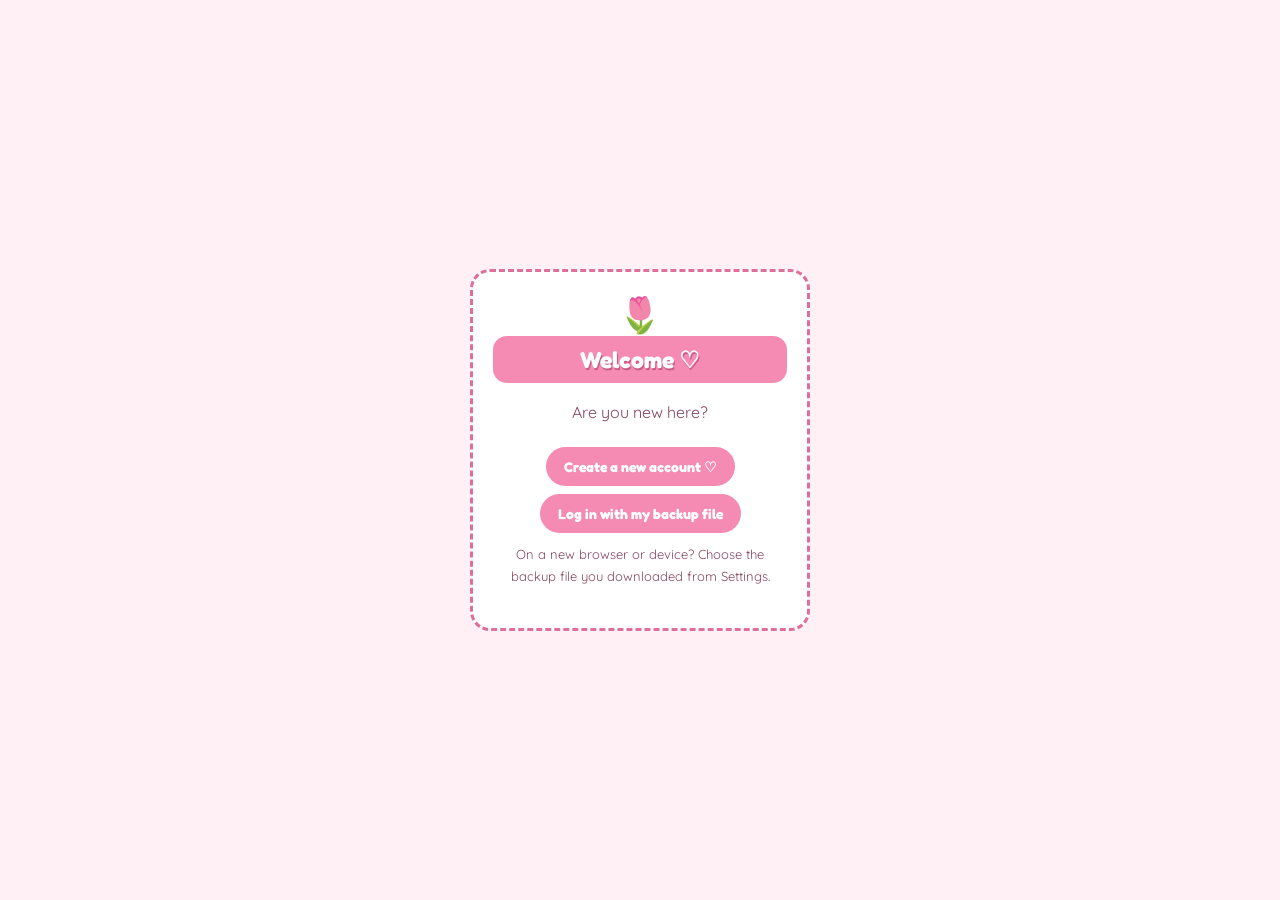
<file: index.html>
<!DOCTYPE html>
<html lang="en">
<head>
<meta charset="UTF-8">
<meta name="viewport" content="width=device-width, initial-scale=1">
<title>A Quiet Place with God</title>
<meta name="description" content="A quiet little corner to spend time with God.">
<meta name="theme-color" content="#f9a8c8">
<link rel="icon" href="data:image/svg+xml,<svg xmlns=%22http://www.w3.org/2000/svg%22 viewBox=%220 0 100 100%22><text y=%22.9em%22 font-size=%2290%22>🌷</text></svg>">
<script>function applyTheme(t){try{t=t||{};var c=t.c||'#f58ab3',R=function(i){return parseInt(c.substr(i,2),16)/255},H=function(r,g,b){var x=Math.max(r,g,b),n=Math.min(r,g,b),d=x-n,h=0;if(d){h=x==r?((g-b)/d)%6:x==g?(b-r)/d+2:(r-g)/d+4;h*=60;if(h<0)h+=360}return[h,(x+n)/2,d]},k=H(R(1),R(3),R(5)),s=k[2]?k[2]/(1-Math.abs(2*k[1]-1)):0,B=[245/255,138/255,179/255],best=0,bd=999,m=function(u,v,w){return Math.min(1,Math.max(0,B[0]*u+B[1]*v+B[2]*w))};for(var a=0;a<360;a++){var q=a*Math.PI/180,co=Math.cos(q),si=Math.sin(q),hh=H(m(.213+co*.787-si*.213,.715-co*.715-si*.715,.072-co*.072+si*.928),m(.213-co*.213+si*.143,.715+co*.285+si*.14,.072-co*.072-si*.283),m(.213-co*.213-si*.787,.715-co*.715+si*.715,.072+co*.928+si*.072))[0],df=Math.abs(hh-k[0]);df=Math.min(df,360-df);if(df<bd){bd=df;best=a}}var e=document.documentElement;e.style.filter=c.toLowerCase()=='#f58ab3'?'':'hue-rotate('+best+'deg) saturate('+Math.min(1.3,Math.max(.15,s/.84)).toFixed(2)+')';e.classList.toggle('dark',!!t.dark)}catch(z){}}
try{if(!localStorage.getItem('qp_last'))document.documentElement.classList.add('locked');applyTheme(JSON.parse(localStorage.getItem('qp_theme')||'null'))}catch(e){document.documentElement.classList.add('locked')}</script>
<link rel="stylesheet" href="css/style.css?v=5">
</head>
<body>
<div id="lock">
  <div class="lockbox">
    <div style="font-size:35px">🌷</div>
    <h2 id="lock-title">Welcome ♡</h2>
    <div id="start-form">
      <p>Are you new here?</p>
      <button class="action" onclick="showCreate()">Create a new account ♡</button>
      <button class="action" onclick="pickBackup()">Log in with my backup file</button>
      <p class="note">On a new browser or device? Choose the backup file you downloaded from Settings.</p>
    </div>
    <div id="login-form" hidden>
      <select id="lock-user" onchange="loginChange()"></select>
      <input id="lockpass" type="password" placeholder="Passcode" autocomplete="current-password" onkeydown="if(event.key==='Enter')unlock()">
      <button class="action" onclick="unlock()">Log in ♡</button>
      <p><button class="link" onclick="showCreate()">New here? Create an account</button></p>
      <p><button class="link" onclick="pickBackup()">Log in with a backup file (new browser or device)</button></p>
    </div>
    <div id="create-form" hidden>
      <input id="new-display" placeholder="Your name (shown in the site)" maxlength="30" autocomplete="off">
      <input id="new-name" placeholder="Choose a username" maxlength="20" autocomplete="off">
      <input id="new-pass" type="password" placeholder="Passcode (4+ characters)" autocomplete="new-password" onkeydown="if(event.key==='Enter')createProfile()">
      <button class="action" onclick="createProfile()">Create account ♡</button>
      <p><button class="link" onclick="showLogin()">I already have an account</button></p>
    </div>
    <input type="file" id="acct-file" accept=".json" hidden onchange="importAccount(this)">
    <p class="msg" id="msg-lock"></p>
  </div>
</div>
<div class="site">
<header>
  <div>
    <div class="logo">♡ A Quiet Place ♡<span class="with">with God</span></div>
    <p>✿ A LITTLE SPACE FOR YOUR SOUL ✿</p>
  </div>
</header>
<div class="userbar"><span>♡ Signed in as <b id="who"></b></span><button class="link" onclick="logout()">Log out</button></div>

<nav>
  <button class="nav-item active" onclick="showPage('home',this)">
    Home
    <svg viewBox="0 0 100 90">
      <rect x="12" y="29" width="76" height="55" rx="5" fill="#ffb6d0" stroke="#8d4561" stroke-width="3"/>
      <path d="M8 30 L50 5 L92 30Z" fill="#fff" stroke="#8d4561" stroke-width="3"/>
      <path d="M12 28 H88 V43 Q75 56 62 43 Q50 56 38 43 Q25 56 12 43Z" fill="#fff" stroke="#8d4561" stroke-width="3"/>
      <path d="M12 29 H28 V46 Q12 53 12 40Z M44 29 H60 V46 Q44 53 44 40Z M76 29 H88 V40 Q76 53 76 46Z" fill="#f47fa9"/>
      <rect x="22" y="56" width="20" height="28" rx="3" fill="#fff" stroke="#8d4561" stroke-width="3"/>
      <circle cx="36" cy="69" r="2" fill="#8d4561"/>
      <rect x="54" y="55" width="24" height="17" fill="#fff" stroke="#8d4561" stroke-width="3"/>
    </svg>
  </button>
  <button class="nav-item" onclick="showPage('bible',this)">
    Bible Study
    <svg viewBox="0 0 100 90">
      <path d="M12 20 Q30 5 48 24 L50 80 Q30 63 12 77Z" fill="#fff1f6" stroke="#8d4561" stroke-width="3"/>
      <path d="M50 24 Q70 5 88 20 L88 77 Q68 63 50 80Z" fill="#ffb5d0" stroke="#8d4561" stroke-width="3"/>
      <path d="M50 24 V80" stroke="#8d4561" stroke-width="3"/>
      <path d="M34 10 V33 M23 21 H45" stroke="#e86e9d" stroke-width="5" stroke-linecap="round"/>
      <path d="M65 35 H79 M65 44 H79 M65 53 H79" stroke="#d66b91" stroke-width="2"/>
    </svg>
  </button>
  <button class="nav-item" onclick="showPage('calendar',this)">
    Devotions
    <svg viewBox="0 0 100 90">
      <rect x="10" y="18" width="80" height="65" rx="7" fill="#fff0f6" stroke="#8d4561" stroke-width="3"/>
      <rect x="10" y="18" width="80" height="18" rx="5" fill="#f58ab3"/>
      <path d="M28 9 V27 M50 9 V27 M72 9 V27" stroke="#8d4561" stroke-width="5" stroke-linecap="round"/>
      <g fill="#f5a9c5">
        <rect x="20" y="44" width="12" height="10"/><rect x="39" y="44" width="12" height="10"/><rect x="58" y="44" width="12" height="10"/>
        <rect x="20" y="61" width="12" height="10"/><rect x="39" y="61" width="12" height="10"/><rect x="58" y="61" width="12" height="10"/>
      </g>
    </svg>
  </button>
  <button class="nav-item" onclick="showPage('prayers',this)">
    Prayers
    <svg viewBox="0 0 100 90">
      <path d="M50 80 C8 55 5 30 25 19 C38 11 48 23 50 31 C59 12 81 13 89 30 C99 52 70 72 50 80Z" fill="#ffb9d2" stroke="#8d4561" stroke-width="3"/>
      <path d="M39 43 Q50 25 61 43 Q50 60 39 43Z" fill="#fff2f7" stroke="#8d4561" stroke-width="2"/>
      <path d="M50 39 V54 M43 46 H57" stroke="#d65c8c" stroke-width="2"/>
    </svg>
  </button>
  <button class="nav-item" onclick="showPage('worship',this)">
    Worship
    <svg viewBox="0 0 100 90">
      <path d="M20 65 V22 Q20 12 30 15 L79 26 V66" fill="#fff1f6" stroke="#8d4561" stroke-width="4"/>
      <circle cx="18" cy="69" r="11" fill="#f58ab3" stroke="#8d4561" stroke-width="3"/>
      <circle cx="77" cy="72" r="11" fill="#f58ab3" stroke="#8d4561" stroke-width="3"/>
      <path d="M30 15 V37 L79 48" stroke="#8d4561" stroke-width="3" fill="none"/>
      <path d="M43 6 L48 0 M61 10 L67 4" stroke="#e875a0" stroke-width="3"/>
    </svg>
  </button>
  <button class="nav-item" onclick="showPage('notes',this)">
    My Notes
    <svg viewBox="0 0 100 90">
      <rect x="20" y="10" width="60" height="73" rx="6" fill="#fff" stroke="#8d4561" stroke-width="3" transform="rotate(-5 50 45)"/>
      <path d="M34 30 H69 M33 43 H69 M32 56 H61" stroke="#e77ba4" stroke-width="3" stroke-linecap="round"/>
      <path d="M75 9 L87 19 L52 69 L40 72 L42 60Z" fill="#f7a8c6" stroke="#8d4561" stroke-width="3"/>
    </svg>
  </button>
  <button class="nav-item" onclick="showPage('settings',this)">
    Settings
    <svg viewBox="0 0 100 90">
      <g transform="translate(50 47)" stroke="#8d4561" stroke-width="3">
        <g fill="#f58ab3">
          <rect x="-7" y="-36" width="14" height="72" rx="4"/>
          <rect x="-7" y="-36" width="14" height="72" rx="4" transform="rotate(45)"/>
          <rect x="-7" y="-36" width="14" height="72" rx="4" transform="rotate(90)"/>
          <rect x="-7" y="-36" width="14" height="72" rx="4" transform="rotate(135)"/>
        </g>
        <circle r="26" fill="#ffb5d0"/>
        <circle r="10" fill="#fff"/>
      </g>
    </svg>
  </button>
</nav>

<main>
  <section class="page active" id="home">
    <div class="home-welcome">
      <div class="flower">🌷 🐈 🌷</div>
      <h2 id="welcome">Welcome, dear heart ♡</h2>
      <p>A quiet little corner to spend time with God.</p>
      <p>Take a breath. Be still. Let your heart rest in Him.</p>
      <p>♡ One day at a time, one prayer at a time. ♡</p>
    </div>
    <div class="panel center">
      <h3>Today's little reminder</h3>
      <p id="verse" style="margin:0">"Draw nigh to God, and he will draw nigh to you."</p>
      <p id="vref" style="margin:4px 0 12px;font-size:13px">James 4:8 (KJV)</p>
      <button class="action" onclick="nextVerse()">Another verse ♡</button>
      <a id="vlink" class="mini" href="#" target="_blank" rel="noopener noreferrer" hidden></a>
    </div>
  </section>

  <section class="page" id="bible">
    <h2>📖 Bible Study Corner</h2>
    <div class="panel">
      <h3>Today's Reading</h3>
      <input id="bible1" placeholder="Example: Psalm 23">
      <textarea id="bible2" placeholder="Write your thoughts about today's passage..."></textarea>
      <button class="action" onclick="add('bible')">Save Study ♡</button>
      <button class="action" id="read-btn" onclick="readPassage()">Read passage ♡</button>
      <p class="msg" id="msg-bible"></p>
    </div>
    <div id="list-bible"></div>
  </section>

  <section class="page" id="calendar">
    <h2>🗓 My Devotions</h2>
    <div class="panel">
      <h3>My devotion</h3>
      <label class="lbl">Date of my devotion</label>
      <input id="calendar1" type="date">
      <input id="calendar2" placeholder="Bible reading (example: John 3)">
      <textarea id="calendar3" placeholder="What did God show you today?"></textarea>
      <button class="action" onclick="add('calendar')">Save Devotion ♡</button>
      <p class="msg" id="msg-calendar"></p>
    </div>
    <h3>Past devotions</h3>
    <div id="list-calendar"></div>
  </section>

  <section class="page" id="prayers">
    <h2>🙏 My Prayer Journal</h2>
    <div class="panel">
      <h3>New prayer request</h3>
      <label class="lbl">Date of this request</label>
      <input id="prayers2" type="date">
      <textarea id="prayers1" placeholder="Dear God..."></textarea>
      <button class="action" onclick="add('prayers')">Save Prayer ♡</button>
      <p class="msg" id="msg-prayers"></p>
    </div>
    <h3>Prayer Requests</h3>
    <div id="list-prayers"></div>
    <h3>Answered Prayers ♡</h3>
    <div id="list-prayers-done"></div>
  </section>

  <section class="page" id="worship">
    <h2>🎵 Worship Corner</h2>
    <div class="panel center">
      <h3>Songs for a quiet moment</h3>
      <p>Paste a Spotify link and it plays right here ♡</p>
      <input id="worship1" placeholder="Song or playlist name (optional)">
      <input id="worship2" placeholder="Paste a Spotify link (https://open.spotify.com/...)">
      <button class="action" onclick="add('worship')">Add Song</button>
      <p class="msg" id="msg-worship"></p>
      <input id="sp-q" placeholder="Don't have a link? Type a song title">
      <button class="mini" onclick="spotifySearch()">Search on Spotify</button>
    </div>
    <div id="list-worship"></div>
  </section>

  <section class="page" id="notes">
    <h2>📝 My Personal Notes</h2>
    <div class="panel">
      <h3>A little space for your thoughts</h3>
      <input id="notes1" placeholder="Note title">
      <textarea id="notes2" placeholder="Write anything on your heart..."></textarea>
      <button class="action" onclick="add('notes')">Save Note ♡</button>
      <p class="msg" id="msg-notes"></p>
    </div>
    <div id="list-notes"></div>
  </section>
  <section class="page" id="settings">
    <h2>⚙️ Settings</h2>
    <div class="panel">
      <h3>My profile</h3>
      <label class="lbl">Name shown in the site</label>
      <input id="set-display" maxlength="30">
      <button class="action" onclick="saveName()">Save name</button>
      <p class="msg" id="msg-name"></p>
      <label class="lbl">Username (used to log in)</label>
      <input id="set-user" maxlength="20" autocomplete="off">
      <button class="action" onclick="saveUsername()">Save username</button>
      <p class="msg" id="msg-user"></p>
    </div>
    <div class="panel">
      <h3>Passcode</h3>
      <input id="pass-cur" type="password" placeholder="Current passcode" autocomplete="current-password">
      <input id="pass1" type="password" placeholder="New passcode (4+ characters)" autocomplete="new-password">
      <button class="action" onclick="changePass()">Change passcode</button>
      <p class="msg" id="msg-pass"></p>
    </div>
    <div class="panel">
      <h3>Colors &amp; theme</h3>
      <p>Pick any color. The whole site, including the login page, follows it.</p>
      <input type="color" id="theme-color" value="#f58ab3" oninput="setTheme()">
      <div id="swatches"></div>
      <label><input type="checkbox" id="theme-dark" onchange="setTheme()"> Dark mode</label>
      <button class="mini" onclick="resetTheme()">Back to pink</button>
    </div>
    <div class="panel">
      <h3>Bible version</h3>
      <select id="ver" onchange="setVersion(this.value)">
        <option value="KJV">KJV (shows the verse text)</option>
        <option value="NIV">NIV (opens the passage to read)</option>
        <option value="ESV">ESV (opens the passage to read)</option>
        <option value="NLT">NLT (opens the passage to read)</option>
        <option value="NKJV">NKJV (opens the passage to read)</option>
      </select>
      <p style="font-size:13px;margin:0">Only the KJV is free to show in full. For the others the site shows the reference and opens it on BibleGateway.</p>
    </div>
    <div class="panel">
      <h3>Backup</h3>
      <p>Your entries live in this browser only. Download a backup now and then. The file also lets you log in on another browser or device (choose "Log in with my backup file" on the login screen). Keep it private, because it contains your notes.</p>
      <button class="action" onclick="exportData()">Download backup</button>
      <button class="action" onclick="$('restore').click()">Restore backup</button>
      <input type="file" id="restore" accept=".json" hidden onchange="importData(this)">
      <p class="msg" id="msg-data"></p>
      <p id="storage-info" style="font-size:13px;margin:0"></p>
    </div>
    <div class="panel center">
      <button class="action" onclick="logout()">Log out / switch account</button>
      <button class="mini" onclick="deleteProfile()">Delete this account</button>
    </div>
  </section>
</main>
<footer>Made with ♡, faith, and a little bit of pink 🌸</footer>
</div>

<script src="js/app.js?v=5"></script>
</body>
</html>
</file>
<file: css/style.css>
/* A Quiet Place with God - styles */
@import url('https://fonts.googleapis.com/css2?family=Fredoka:wght@400;500;600;700&family=Quicksand:wght@400;500;600;700&display=swap');
:root{--pink:#f58ab3;--deep:#c94f80;--light:#ffe0ec;--pale:#fff4f8;--ink:#85465f}
*{box-sizing:border-box}
body{margin:0;padding:25px 12px;color:var(--ink);font-family:'Quicksand',sans-serif;background-color:#fff0f6;
background-image:linear-gradient(45deg,#fbd9e7 25%,transparent 25%),linear-gradient(-45deg,#fbd9e7 25%,transparent 25%),linear-gradient(45deg,transparent 75%,#fbd9e7 75%),linear-gradient(-45deg,transparent 75%,#fbd9e7 75%);
background-size:48px 48px;background-position:0 0,0 24px,24px -24px,-24px 0}
.site{max-width:900px;margin:auto;overflow:hidden;background:#f9a8c8;border:4px dashed #df6e9b;border-radius:25px;box-shadow:0 8px 25px #b9577a30}
header{min-height:220px;display:grid;place-items:center;text-align:center;padding:25px 12px;background:repeating-linear-gradient(90deg,#fff 0 55px,#f77eaa 55px 110px)}
.logo{font:700 clamp(30px,6vw,54px) 'Fredoka',sans-serif;color:#f47da9;-webkit-text-stroke:1.5px white;text-shadow:3px 4px #b94776;background:#fff0f6e8;border:3px solid #f18bb2;border-radius:28px;padding:12px 20px;transform:rotate(-2deg)}
header p{font:600 15px 'Fredoka',sans-serif;color:#bd4e7c;text-shadow:1px 1px white}
nav{display:grid;grid-template-columns:repeat(7,1fr);gap:5px;padding:12px 8px 18px;background:#f9a8c8}
.nav-item{border:0;padding:4px 2px;background:transparent;color:white;cursor:pointer;font:700 clamp(11px,2vw,17px) 'Fredoka',sans-serif;text-shadow:2px 2px #cb5985,-1px -1px #cb5985}
.nav-item svg{display:block;width:min(100%,82px);height:83px;margin:5px auto 0;filter:drop-shadow(2px 3px 0 #b64e77);transition:transform .2s}
.nav-item:hover svg,.nav-item.active svg{transform:translateY(-5px) rotate(-3deg)}
.nav-item.active{color:#fff8fb}
main{margin:0 14px;padding:18px;min-height:400px;background:white;border-radius:18px}
.page{display:none;animation:appear .25s ease}
.page.active{display:block}
@keyframes appear{from{opacity:0;transform:translateY(6px)}to{opacity:1;transform:translateY(0)}}
h2{font:700 23px 'Fredoka',sans-serif;text-align:center;color:white;background:var(--pink);border-radius:14px;padding:10px;margin:0 0 15px;text-shadow:1px 2px #c85b84}
h3{font:700 18px 'Fredoka',sans-serif;color:#d65e8e}
p{line-height:1.7}
.panel{padding:18px;margin:12px 0;background:#fff5f9;border:2px solid #f7c1d5;border-radius:15px}
.center{text-align:center}
input,textarea,select{display:block;width:100%;margin:8px 0 13px;padding:12px;border:2px solid #f4bad0;border-radius:12px;background:white;color:var(--ink);font:500 14px 'Quicksand',sans-serif}
textarea{min-height:95px;resize:vertical}
button.action{background:var(--pink);color:white;border:0;padding:11px 18px;border-radius:20px;font:700 14px 'Fredoka',sans-serif;cursor:pointer}
button.action:hover{background:var(--deep)}
.home-welcome{padding:30px 15px;text-align:center;border-radius:16px;background:#fff1f7}
.home-welcome .flower{font-size:35px}
footer{padding:20px 8px;text-align:center;font:600 13px 'Fredoka',sans-serif;color:#9d4268}
.item{background:white;border:2px solid #f7c1d5;border-radius:12px;padding:10px 14px;margin:9px 0}
.item h4{margin:0 0 4px;font:600 16px 'Fredoka',sans-serif;color:#d65e8e;word-break:break-word}
.item h4 a{color:inherit}
.item p{margin:0;white-space:pre-wrap;line-height:1.5;word-break:break-word}
.item.done{background:#fff0f6}
.item.done h4::after{content:" ♡ done";font-size:13px}
.item.done p{opacity:.65;text-decoration:line-through}
.row{display:flex;gap:6px;margin-top:8px}
.mini{border:0;background:#fbd9e7;color:#a8466f;border-radius:12px;padding:4px 11px;font:600 12px 'Fredoka',sans-serif;cursor:pointer}
.mini:hover{background:#f7c1d5}
.empty{text-align:center;opacity:.7;margin:10px 0 0}
.msg{color:#c34f80;font:600 13px 'Fredoka',sans-serif;margin:8px 0 0;min-height:1em}
@media(max-width:560px){body{padding:8px 4px}header{min-height:170px}nav{grid-template-columns:repeat(7,1fr);gap:2px;padding:10px 3px 12px}.nav-item{font-size:9px;line-height:1.1}.nav-item svg{height:34px;margin-top:3px}main{margin:0 8px;padding:12px}}

/* Passcode screen and small helpers */
[hidden]{display:none!important}
.panel .action{margin:4px}
#lock{display:none;position:fixed;inset:0;z-index:99;place-items:center;padding:16px;background:#fff0f6}
html.locked #lock{display:grid}
html.locked .site{display:none}
.lockbox{width:100%;max-width:340px;text-align:center;background:white;border:3px dashed #df6e9b;border-radius:20px;padding:20px}

/* Profiles and settings */
.link{border:0;background:#fbd9e7;color:#a8466f;padding:8px 16px;border-radius:20px;font:600 13px 'Fredoka',sans-serif;cursor:pointer}
.link:hover{background:#f7c1d5}
a.mini{display:inline-block;margin:4px;padding:9px 15px;font-size:13px;text-decoration:none}
.panel .mini{margin:4px}

/* "with God" is part of the headline */
.logo .with{display:block;font-size:.8em;line-height:1.1;margin-top:2px}
.nav-item{min-width:0}
.lock-name{margin:4px 0 8px;font:700 22px 'Fredoka',sans-serif;color:#f47da9;text-shadow:1px 2px #b94776;line-height:1.2}
.item iframe{display:block;width:100%;height:152px;border:0;border-radius:12px;margin-top:8px}

/* Round 2: one straight row of smaller icons, userbar, new controls */
nav{grid-template-columns:repeat(7,1fr);gap:2px;padding:10px 4px 14px}
.nav-item{font-size:clamp(9px,1.7vw,16px);line-height:1.1;min-width:0}
.nav-item svg{width:min(100%,70px);height:clamp(36px,7vw,70px)}
.userbar{display:flex;justify-content:space-between;align-items:center;gap:8px;padding:6px 14px;background:#fff0f6;color:#9d4268;font:600 13px 'Fredoka',sans-serif}
.link{border:0;background:#fbd9e7;color:#a8466f;border-radius:20px;padding:8px 16px;font:600 13px 'Fredoka',sans-serif;cursor:pointer}
.link:hover{background:#f7c1d5}
.userbar .link{padding:3px 12px}
.lbl{display:block;font:600 13px 'Fredoka',sans-serif;color:#d65e8e}
input[type=color]{display:inline-block;width:90px;height:46px;padding:2px;cursor:pointer}
input[type=checkbox]{display:inline-block;width:auto;margin:0 6px 0 0}
input.mini-date{display:inline-block;width:auto;margin:0 6px;padding:4px 8px}
#swatches{margin:4px 0 10px}
#swatches button{width:30px;height:30px;margin:3px;border:2px solid #fff;border-radius:50%;box-shadow:0 0 0 1px #8d4561;cursor:pointer}
.sp{display:block;width:100%;border:0;border-radius:12px;margin-top:8px}
.item.done p{opacity:1;text-decoration:none}
.item.done h4::after{content:none}
html.dark body{background-color:#241820;background-image:none;--ink:#f3d9e4}
html.dark main,html.dark .lockbox,html.dark .item{background:#2d1d26}
html.dark #lock{background:#241820}
html.dark .panel,html.dark .home-welcome{background:#382430;border-color:#6d3f55}
html.dark .item{border-color:#6d3f55}
html.dark input,html.dark textarea,html.dark select{background:#241820;color:#f3d9e4;border-color:#6d3f55}
html.dark h3,html.dark .item h4,html.dark .lbl{color:#ffb3cf}
html.dark footer,html.dark p{color:#f3d9e4}
html.dark .mini,html.dark .link{background:#4a2c3b;color:#ffd1e2}
html.dark .userbar{background:#382430;color:#f3d9e4}

/* Drawer-style entries */
.item summary{cursor:pointer;list-style:none}
.item summary::-webkit-details-marker{display:none}
.item summary h4::before{content:'▸ '}
.item[open] summary h4::before{content:'▾ '}
.item .peek{white-space:normal;display:-webkit-box;-webkit-line-clamp:2;-webkit-box-orient:vertical;overflow:hidden;font-size:14px;opacity:.85}
.item[open] .peek{display:none}
.item .full{margin-top:6px}
#list-bible,#list-calendar,#list-notes,#list-prayers,#list-prayers-done{max-height:460px;overflow-y:auto}

.lockbox .note{font-size:13px;margin:6px 0 0}
.lockbox .action{margin:4px 0}
</file>
